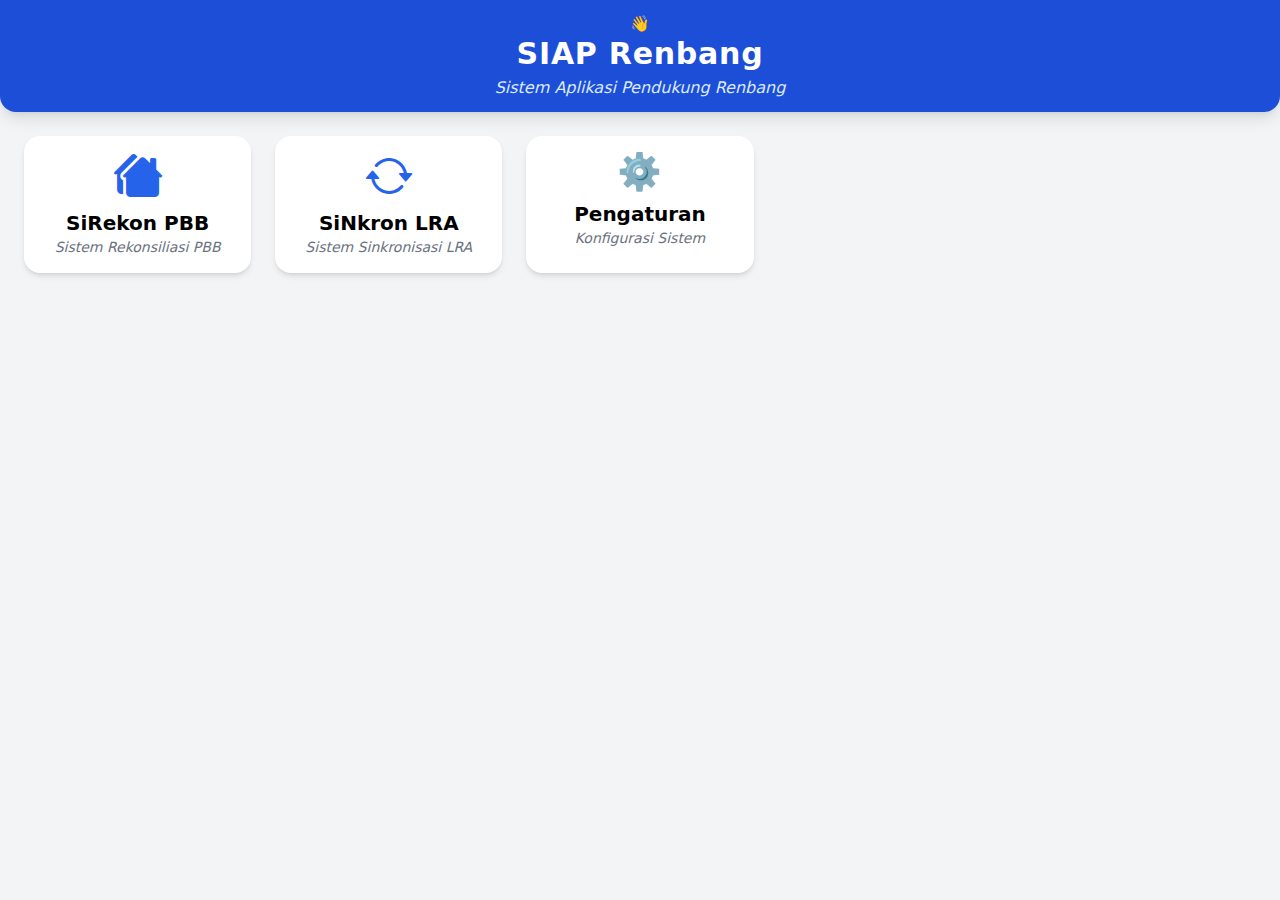
<file: index.html>
<!DOCTYPE html>
<html lang="id">

<head>
  <meta charset="UTF-8" />
  <meta name="viewport" content="width=device-width, initial-scale=1.0" />
  <title>Dashboard Program SIAP Renbang</title>
  <link rel="stylesheet" href="assets/icons/bootstrap-icons.min.css">
  <script src="assets/tailwind.js"></script>
</head>

<body class="bg-gray-100 font-sans min-h-screen">

  <!-- Header -->
  <header class="bg-blue-700 text-white py-3 px-4 rounded-b-2xl shadow-lg">
    <div class="text-center">
      👋
      <h1 class="text-2xl md:text-3xl font-bold tracking-wide">SIAP Renbang</h1>
      <p class="text-sm md:text-base text-blue-100 mt-1 italic">Sistem Aplikasi Pendukung Renbang</p>
    </div>
  </header>

  <!-- Menu Grid -->
  <main class="p-6 grid grid-cols-2 md:grid-cols-5 gap-6 items-stretch">
    <!-- Menu Item -->
    <a href="SiRekonPBB" class="group h-full">
      <div
        class="bg-white p-4 rounded-2xl shadow-md text-center h-full flex flex-col justify-between hover:shadow-xl hover:scale-105 transition duration-200">
        <div>
          <div class="text-blue-600 text-5xl mb-2">
            <i class="bi bi-houses-fill"></i>
          </div>
          <div class="text-lg md:text-xl font-semibold">SiRekon PBB</div>
          <p class="text-xs md:text-sm font-medium italic text-gray-500">Sistem Rekonsiliasi PBB</p>
        </div>
      </div>
    </a>
    <a href="SiNkronLRA" class="group h-full">
      <div
        class="bg-white p-4 rounded-2xl shadow-md text-center h-full flex flex-col justify-between hover:shadow-xl hover:scale-105 transition duration-200">
        <div>
          <div class="text-blue-600 text-5xl mb-2">
            <i class="bi bi-arrow-repeat"></i>
          </div>
          <div class="text-lg md:text-xl font-semibold">SiNkron LRA</div>
          <p class="text-xs md:text-sm font-medium italic text-gray-500">Sistem Sinkronisasi LRA</p>
        </div>
      </div>
    </a>

    <!-- Menu Pengaturan -->
    <div class="group h-full">
      <div
        class="bg-white p-4 rounded-2xl shadow-md text-center h-full flex flex-col justify-between hover:shadow-xl hover:scale-105 transition duration-200">
        <div>
          <div class="text-blue-600 text-4xl mb-2">⚙️</div>
          <div class="text-lg md:text-xl font-semibold">Pengaturan</div>
          <p class="text-xs md:text-sm font-medium italic text-gray-500">Konfigurasi Sistem</p>
        </div>
      </div>
    </div>
  </main>


</body>

</html>
</file>
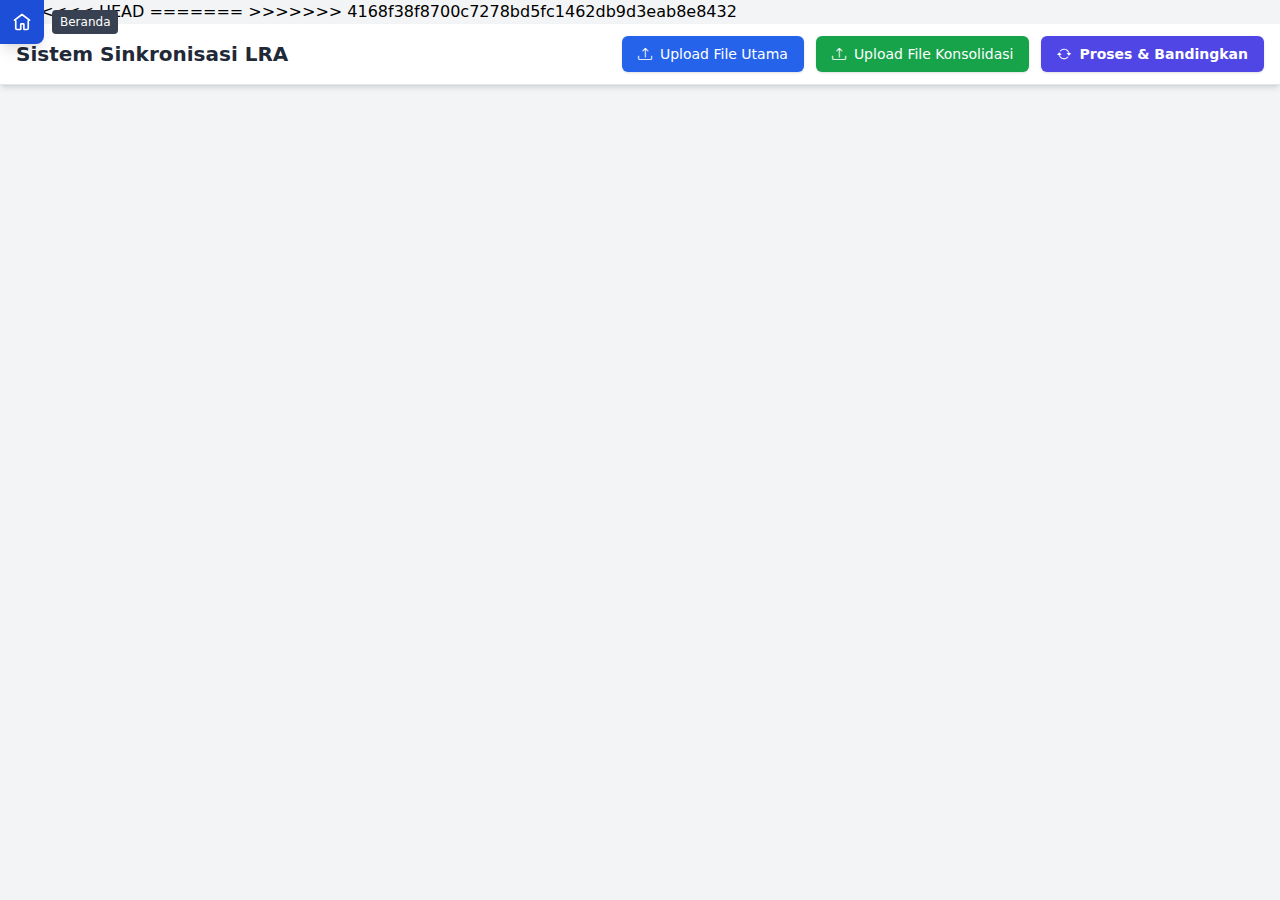
<file: SiNkronLRA/index.html>
<!DOCTYPE html>
<html lang="id">

<head>
    <meta charset="UTF-8" />
    <meta name="viewport" content="width=device-width, initial-scale=1.0" />
<<<<<<< HEAD
    <title>SiNkronLRA | Sistem Sinkronisasi LRA TRY</title>
=======
    <title>SiNkronLRA | Sistem Sinkronisasi LRA</title>
>>>>>>> 4168f38f8700c7278bd5fc1462db9d3eab8e8432
    <link rel="stylesheet" href="../assets/icons/bootstrap-icons.min.css">
    <script src="../assets/xlsx.full.min.js"></script>
    <script src="../assets/tailwind.js"></script>
</head>

<body class="bg-gray-100 min-h-screen flex flex-col">
    <!-- Header Sticky + Form Upload -->
    <div class="bg-white shadow-md sticky top-0 z-10 border-b border-gray-200">
        <div
            class="max-w-7xl mx-auto px-4 py-3 flex flex-col md:flex-row items-start md:items-center justify-between gap-4">

            <!-- Judul -->
            <h1 class="text-lg md:text-xl font-bold text-gray-800 whitespace-nowrap">Sistem Sinkronisasi LRA</h1>

            <!-- Form Upload + Tombol -->
            <div class="flex flex-col md:flex-row md:items-center gap-3 w-full md:w-auto">

                <!-- Upload File Utama -->
                <div class="relative">
                    <input type="file" id="utamaFile" accept=".xlsx, .xls" class="sr-only" />
                    <label for="utamaFile"
                        class="inline-flex items-center gap-2 cursor-pointer bg-blue-600 hover:bg-blue-700 text-white text-sm font-medium py-2 px-4 rounded-md shadow">
                        <i class="bi bi-upload"></i> Upload File Utama
                    </label>
                </div>

                <!-- Upload File Konsolidasi -->
                <div class="relative">
                    <input type="file" id="konsolidasiFile" accept=".xlsx, .xls" class="sr-only" />
                    <label for="konsolidasiFile"
                        class="inline-flex items-center gap-2 cursor-pointer bg-green-600 hover:bg-green-700 text-white text-sm font-medium py-2 px-4 rounded-md shadow">
                        <i class="bi bi-upload"></i> Upload File Konsolidasi
                    </label>
                </div>

                <!-- Tombol Proses -->
                <button onclick="processFiles()"
                    class="inline-flex items-center gap-2 bg-indigo-600 hover:bg-indigo-700 text-white font-semibold px-4 py-2 rounded-md shadow text-sm whitespace-nowrap">
                    <i class="bi bi-arrow-repeat"></i> Proses & Bandingkan
                </button>
            </div>

        </div>
    </div>

    <!-- Konten Utama -->
    <div class="flex-1 max-w-7xl mx-auto px-4 py-6 w-full">
        <div class="bg-white rounded-xl shadow overflow-hidden">
            <div class="overflow-auto max-h-[70vh]" id="result" class="text-sm"></div>
        </div>
    </div>

    <a href="../"
        class="group fixed top-0 left-0 bg-blue-600 hover:bg-blue-700 text-white p-3 rounded-br-lg shadow-lg z-50 transition duration-300 ease-in-out"
        title="Kembali ke Beranda">
        <svg xmlns="http://www.w3.org/2000/svg" class="h-5 w-5" fill="none" viewBox="0 0 24 24" stroke="currentColor"
            stroke-width="2">
            <path stroke-linecap="round" stroke-linejoin="round"
                d="M3 9.75L12 3l9 6.75M4.5 10.5v9a1.5 1.5 0 001.5 1.5h3.75a.75.75 0 00.75-.75V15a.75.75 0 01.75-.75h2.25a.75.75 0 01.75.75v5.25c0 .414.336.75.75.75H18a1.5 1.5 0 001.5-1.5v-9" />
        </svg>
        <div
            class="absolute top-1/2 left-full ml-2 -translate-y-1/2 opacity-0 pointer-events-none group-hover:opacity-100 group-hover:pointer-events-auto bg-gray-700 text-white text-xs px-2 py-1 rounded transition-opacity duration-300 whitespace-nowrap">
            Beranda
        </div>
    </a>

    <script>
        let utamaData = [];
        let konsolidasiDataMap = {};
        let jumlahPendapatanTransferKons = 0; // NILAI TOTAL dari file konsolidasi
        let jumlahPendapatanAsliDaerahKons = 0;
        let jumlahPendapatanTppKons = 0;

        function readExcel(file, startRow, callback) {
            const reader = new FileReader();
            reader.onload = (e) => {
                const data = new Uint8Array(e.target.result);
                const workbook = XLSX.read(data, { type: "array" });
                const sheet = workbook.Sheets[workbook.SheetNames[0]];
                const json = XLSX.utils.sheet_to_json(sheet, { header: 1, raw: false });
                const sliced = json.slice(startRow);
                callback(sliced);
            };
            reader.readAsArrayBuffer(file);
        }

        function processFiles() {
            const fileUtama = document.getElementById("utamaFile").files[0];
            const fileKonsolidasi = document.getElementById("konsolidasiFile").files[0];

            if (!fileUtama || !fileKonsolidasi) {
                alert("Silakan upload kedua file Excel.");
                return;
            }

            readExcel(fileKonsolidasi, 8, (dataKonsolidasi) => {
                konsolidasiDataMap = {};
                jumlahPendapatanTransferKons = 0;
                jumlahPendapatanAsliDaerahKons = 0;
                jumlahPendapatanTppKons = 0;

                for (let row of dataKonsolidasi) {
                    const kode = row[0];
                    const uraian = (row[1] || "").toString().trim().toLowerCase();
                    const nilaiAsli = row[3] || "";

                    if (kode) konsolidasiDataMap[kode] = nilaiAsli;

                    // Ambil nilai JUMLAH PENDAPATAN TRANSFER
                    if (uraian === "jumlah pendapatan transfer") {
                        let nilaiStr = nilaiAsli.toString();
                        nilaiStr = nilaiStr.replace(/\.00$/, "");
                        nilaiStr = nilaiStr.replace(/,/g, ".");
                        jumlahPendapatanTransferKons = parseInt(nilaiStr.replace(/\./g, "")) || 0;
                    }

                    // Ambil nilai JUMLAH PENDAPATAN ASLI DAERAH
                    if (uraian === "jumlah pendapatan asli daerah") {
                        let nilaiPad = nilaiAsli.toString();
                        nilaiPad = nilaiPad.replace(/\.00$/, "");
                        nilaiPad = nilaiPad.replace(/,/g, ".");
                        jumlahPendapatanAsliDaerahKons = parseInt(nilaiPad.replace(/\./g, "")) || 0;
                    }

                    if (uraian === "jumlah pendapatan transfer pemerintah pusat - lainnya") {
                        let nilaiTpp = nilaiAsli.toString();
                        nilaiTpp = nilaiTpp.replace(/\.00$/, "");
                        nilaiTpp = nilaiTpp.replace(/,/g, ".");
                        jumlahPendapatanTppKons = parseInt(nilaiTpp.replace(/\./g, "")) || 0;
                    }
                }

                readExcel(fileUtama, 1, (dataUtama) => {
                    utamaData = dataUtama;
                    tampilkanPerbandingan();
                });
            });
        }

        function tampilkanPerbandingan() {
            const container = document.getElementById("result");

            // Ambil nilai "Total Pendapatan Transfer" dari file utama
            let totalPendapatanTransferUtama = 0;
            for (let row of utamaData) {
                if ((row[1] || "").toString().trim().toLowerCase() === "total pendapatan transfer") {
                    const raw = (row[2] || "").toString().replace(/\./g, "").replace(/,/g, "");
                    totalPendapatanTransferUtama = parseInt(raw) || 0;
                    break;
                }
            }

            let html = `
<table class="min-w-full bg-white border border-gray-300 rounded overflow-hidden">
    <thead class="bg-gray-200 text-gray-800 text-sm font-semibold">
        <tr>
            <th class="border px-4 py-2 text-left">No</th>
            <th class="border px-4 py-2 text-left">Kode Rekening</th>
            <th class="border px-4 py-2 text-left">Uraian</th>
            <th class="border px-4 py-2 text-right">Realisasi Utama</th>
            <th class="border px-4 py-2 text-right">Realisasi Konsolidasi</th>
            <th class="border px-4 py-2 text-right">Selisih (KONS - UTAMA)</th>
        </tr>
    </thead>
    <tbody class="text-sm text-gray-700">`;

            for (let i = 0; i < utamaData.length && i < 231; i++) {
                const row = utamaData[i];
                const kode = row[0];
                const uraian = row[1];

                let rawUtama = (row[2] || "").toString().replace(/\./g, "").replace(/,/g, "");
                let nilaiUtamaNum = parseInt(rawUtama) || 0;

                let nilaiKonsStr = "";
                const uraianLower = (uraian || "").toString().trim().toLowerCase();

                if (uraianLower === "total pendapatan transfer") {
                    nilaiKonsStr = jumlahPendapatanTransferKons.toString();
                } else if (uraianLower === "jumlah pendapatan asli daerah") {
                    nilaiKonsStr = jumlahPendapatanAsliDaerahKons.toString();
                } else if (uraianLower === "jumlah pendapatan transfer pemerintah pusat - lainnya") {
                    nilaiKonsStr = jumlahPendapatanTppKons.toString();
                } else {
                    nilaiKonsStr = konsolidasiDataMap[kode] || "";
                }

                nilaiKonsStr = nilaiKonsStr.toString().replace(/([,.])00$/, "").replace(/,/g, ".");
                let nilaiKonsNum = parseInt(nilaiKonsStr.replace(/\./g, "")) || 0;

                let selisih = nilaiKonsNum - nilaiUtamaNum;
                const mismatch = Math.abs(selisih) > 0;

                // Baris dengan background abu-abu (prioritas utama)
                const isGrayRow = (i >= 48 && i <= 53) || (i >= 57 && i <= 58);

                // Cek baris khusus untuk background kuning jika mismatch
                const isSpecialUraian = uraianLower === "jumlah pendapatan transfer antar daerah" || uraianLower === "total pendapatan daerah";

                // Logika warna baris
                let rowClass = "";
                if (isGrayRow) {
                    rowClass = "bg-gray-200";
                } else if (mismatch && (isSpecialUraian || true)) {
                    // 'true' supaya semua mismatch juga kuning, kalau mau hanya khusus bisa hapus true
                    rowClass = "bg-yellow-100 font-semibold";
                }

                const formatRupiah = (val) => val.toLocaleString("id-ID");

                html += `
        <tr class="${rowClass}">
            <td class="border px-4 py-2">${i + 1}</td>
            <td class="border px-4 py-2">${kode || ""}</td>
            <td class="border px-4 py-2">${uraian || ""}</td>
            <td class="border px-4 py-2 text-right">${formatRupiah(nilaiUtamaNum)}</td>
            <td class="border px-4 py-2 text-right">${formatRupiah(nilaiKonsNum)}</td>
            <td class="border px-4 py-2 text-right">${formatRupiah(selisih)}</td>
        </tr>`;
            }

            html += "</tbody></table>";
            container.innerHTML = html;
        }
    </script>

</body>

</html>
</file>
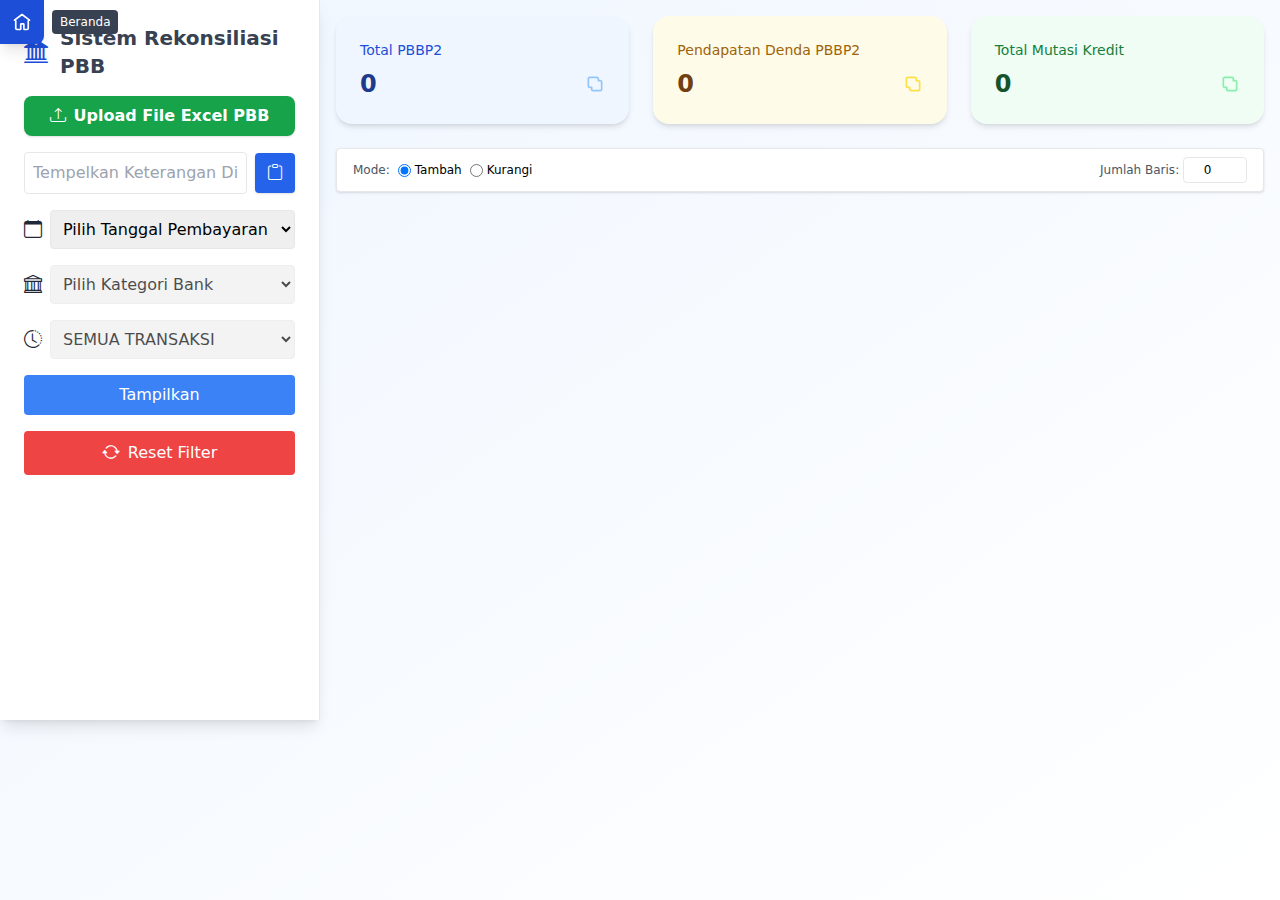
<file: SiRekonPBB/index.html>
<!DOCTYPE html>
<html lang="id">

<head>
  <meta charset="UTF-8" />
  <meta name="viewport" content="width=device-width, initial-scale=1.0" />
  <title>SiRekon PBB | Sistem Rekonsiliasi PBB</title>
  <link rel="stylesheet" href="../assets/icons/bootstrap-icons.min.css">
  <script src="../assets/tailwind.js"></script>
  <script src="../assets/xlsx.full.min.js"></script>
  <script>
    function extractInfo() {
      let text = document.getElementById("inputTeks").value.trim();

      // Jika teks berakhir dengan '-', hapus '-' dan trim spasi
      if (text.endsWith("-")) {
        text = text.slice(0, -1).trim();
      }
      // Jika tidak berakhir '-', lanjut langsung proses

      const tglSelect = document.getElementById("tglSelect");
      const bankSelect = document.getElementById("bankSelect");
      const waktuSelect = document.getElementById("waktuSelect");
      const fiturSelect = document.getElementById("fiturSelect");
      const tambahanCount = document.getElementById("tambahanCount");

      if (!text) {
        document.querySelectorAll('input[name="fitur"]').forEach(r => r.disabled = true);
        tglSelect.value = "";
        bankSelect.value = "";
        bankSelect.disabled = true;
        waktuSelect.value = "semua";
        waktuSelect.disabled = true;
        tambahanCount.disabled = true;
        tambahanCount.value = 0;
        return;
      }

      let metode = "";
      let tgl = "";

      if (text.includes("E-PBB")) {
        metode = "Bank Mandiri"; // tidak tersedia di select

        const posTGL = text.indexOf("TGL");
        if (posTGL !== -1) {
          const start = posTGL + 4;
          const end = text.length - 18;
          if (end > start) {
            tgl = text.substring(start, end).trim();
          }
        }
      } else {
        const metodeMatch = text.match(/PBB(?:U|QRIS|VA|KOLEKTIF)/);
        metode = metodeMatch ? metodeMatch[0] : "";

        if (metode === "PBBKOLEKTIF") {
          const tglMatch = text.match(/TGL\s*(\d{8})/);
          tgl = tglMatch ? tglMatch[1] : "";
        } else if (["PBBU", "PBBQRIS", "PBBVA"].includes(metode)) {
          const tglMatch = text.match(/TGL\s*(\d{8})/);
          tgl = tglMatch ? tglMatch[1] : "";
        }
      }

      // Format tgl kalau 8 digit (ddmmyyyy) jadi yyyy-mm-dd
      if (/^\d{8}$/.test(tgl)) {
        tgl = formatTgl(tgl);
      }

      // Cek apakah tanggal ada di opsi select
      const ada = Array.from(tglSelect.options).some(opt => opt.value === tgl);
      if (ada) {
        tglSelect.value = tgl;
      } else {
        // Jika tidak ada, tidak diubah
        console.warn(`Tanggal ${tgl} tidak ditemukan di daftar opsi.`);
      }

      // Update bank dan fitur
      if (["PBBU", "PBBQRIS", "PBBVA", "PBBKOLEKTIF"].includes(metode)) {
        bankSelect.disabled = false;
        bankSelect.value = metode;
        waktuSelect.disabled = (text === "");
        fiturSelect.value = "versi2";
        document.querySelectorAll('input[name="fitur"]').forEach(r => r.disabled = false);
        tambahanCount.disabled = false;
      } else {
        bankSelect.disabled = true;
        bankSelect.value = "";
        document.querySelectorAll('input[name="fitur"]').forEach(r => r.disabled = true);
      }
    }

    function formatTgl(tglStr) {
      const day = tglStr.substring(0, 2);
      const month = tglStr.substring(2, 4);
      const year = tglStr.substring(4, 8);
      return `${year}-${month}-${day}`;
    }

    window.addEventListener("DOMContentLoaded", () => {
      document.getElementById("inputTeks").addEventListener("input", extractInfo);

      // Tampilkan tabel hanya saat tombol ditekan
      document.getElementById("btnTambah").addEventListener("click", () => {
        const tambahanInput = document.getElementById("tambahanCount");
        const tambahan = parseInt(tambahanInput.value) || 0;
        tambahanCount = tambahan;
        tampilkanTabel();
      });
    });
  </script>
  <script>
    async function pasteFromClipboard() {
      try {
        const text = await navigator.clipboard.readText();
        const input = document.getElementById("inputTeks");
        input.value = text;
        input.dispatchEvent(new Event('input')); // Trigger input event jika ada logic terhubung
        waktuSelect.value = "kurang";

        tambahanCount = 0;
      } catch (err) {
        alert("Gagal menempel dari clipboard: " + err);
      }
    }
  </script>

</head>

<body class="bg-gradient-to-br from-blue-50 to-white min-h-screen">

  <div id="toast"
    class="fixed bottom-5 right-5 bg-green-500 text-white px-4 py-2 rounded shadow-lg opacity-0 transition-opacity duration-300 z-50">
  </div>

  <div class="flex flex-col md:flex-row max-w-7xl w-full mx-auto min-h-[80vh]">
    <!-- Sidebar -->
    <aside
      class="w-full md:w-1/4 max-w-full md:max-w-xs bg-white shadow-lg p-6 flex flex-col gap-2 border-b md:border-b-0 md:border-r border-gray-200 mx-auto md:mx-0">
      <div class="flex items-center gap-3 mb-2 justify-center">
        <i class="bi bi-bank2 text-blue-700 text-2xl"></i>
        <h2 class="text-xl font-bold text-gray-700">Sistem Rekonsiliasi PBB</h2>
      </div>

      <!-- Upload Excel -->
      <div class="mb-2">
        <label for="fileExcel" class="block w-full cursor-pointer">
          <span id="uploadLabel"
            class="w-full flex justify-center items-center gap-2 bg-green-600 hover:bg-green-700 text-white font-semibold px-4 py-2 rounded-lg shadow focus:outline-none focus:ring-2 focus:ring-blue-400 transition overflow-hidden whitespace-nowrap"
            style="text-align:center;">
            <i class="bi bi-upload"></i>
            <span class="truncate max-w-full" style="max-width: calc(100% - 24px);">
              Upload File Excel PBB
            </span>
          </span>
        </label>
        <input type="file" id="fileExcel" accept=".xlsx, .xls" class="hidden" />
      </div>
      <!-- Dropdown Filters -->

      <div class="flex flex-col gap-4">
        <div class="flex space-x-2 items-center">
          <input id="inputTeks" type="text" placeholder="Tempelkan Keterangan Disini" class="p-2 rounded border w-full"
            spellcheck="false" />
          <button type="button" onclick="pasteFromClipboard()"
            class="flex items-center gap-1 bg-blue-600 hover:bg-blue-700 text-white px-3 py-2 rounded shadow transition" title="Paste"><i class="bi bi-clipboard"></i></button>
        </div>
        <div class="flex items-center gap-2">
          <i class="bi bi-calendar text-lg text-gray-800"></i>
          <select id="tglSelect" class="p-2 rounded border w-full">
            <option value="">Pilih Tanggal Pembayaran</option>
          </select>
        </div>
        <div class="flex items-center gap-2">
          <i class="bi bi-bank text-lg text-gray-800"></i>
          <select id="bankSelect" class="p-2 rounded border w-full" disabled>
            <option value="">Pilih Kategori Bank</option>
            <option value="PBBU">PBBU</option>
            <option value="PBBQRIS">PBBQRIS</option>
            <option value="PBBVA">PBBVA</option>
            <option value="PBBKOLEKTIF">PBBKOLEKTIF</option>
          </select>
        </div>
        <div class="flex items-center gap-2">
          <i class="bi bi-clock-history text-lg text-gray-800"></i>
          <select id="waktuSelect" class="p-2 rounded border w-full" disabled>
            <option value="semua">SEMUA TRANSAKSI</option>
            <option value="kurang">AKHIR PEMBAYARAN</option>
            <option value="lebih">TGL PELIMPAHAN</option>
          </select>
        </div>

        <div class="flex gap-2 w-full">
          <button id="btnTambah" class="bg-blue-500 text-white px-4 py-2 rounded hover:bg-blue-600 flex-1">
            Tampilkan
          </button>
        </div>
        <button id="btnReset"
          class="bg-red-500 text-white px-4 py-2 rounded hover:bg-red-600 w-full flex items-center justify-center gap-2">
          <i class="bi bi-arrow-repeat text-lg"></i>
          Reset Filter
        </button>
      </div>
    </aside>

    <!-- Main Content -->
    <main class="w-full md:w-3/4 px-0 md:px-4 mt-4 md:mt-0">
      <div id="summaryCards" class="mb-6 mt-4 grid grid-cols-1 md:grid-cols-3 gap-6">
        <div class="bg-blue-50 p-6 rounded-2xl shadow-md flex flex-col justify-between">
          <p class="text-sm font-medium text-blue-700 mb-2">Total PBBP2</p>
          <div class="flex items-center justify-between">
            <p class="text-2xl font-bold text-blue-900">0</p>
            <button disabled class="ml-3 text-blue-300">
              <svg xmlns="http://www.w3.org/2000/svg" class="h-5 w-5" fill="none" viewBox="0 0 24 24"
                stroke="currentColor">
                <path stroke-linecap="round" stroke-linejoin="round" stroke-width="2"
                  d="M8 16H6a2 2 0 01-2-2V6a2 2 0 012-2h8a2 2 0 012 2v2M8 16v2a2 2 0 002 2h8a2 2 0 002-2v-8a2 2 0 00-2-2h-2" />
              </svg>
            </button>
          </div>
        </div>
        <div class="bg-yellow-50 p-6 rounded-2xl shadow-md flex flex-col justify-between">
          <p class="text-sm font-medium text-yellow-700 mb-2">Pendapatan Denda PBBP2</p>
          <div class="flex items-center justify-between">
            <p class="text-2xl font-bold text-yellow-900">0</p>
            <button disabled class="ml-3 text-yellow-300">
              <svg xmlns="http://www.w3.org/2000/svg" class="h-5 w-5" fill="none" viewBox="0 0 24 24"
                stroke="currentColor">
                <path stroke-linecap="round" stroke-linejoin="round" stroke-width="2"
                  d="M8 16H6a2 2 0 01-2-2V6a2 2 0 012-2h8a2 2 0 012 2v2M8 16v2a2 2 0 002 2h8a2 2 0 002-2v-8a2 2 0 00-2-2h-2" />
              </svg>
            </button>
          </div>
        </div>
        <div class="bg-green-50 p-6 rounded-2xl shadow-md flex flex-col justify-between">
          <p class="text-sm font-medium text-green-700 mb-2">Total Mutasi Kredit</p>
          <div class="flex items-center justify-between">
            <p class="text-2xl font-bold text-green-900">0</p>
            <button disabled class="ml-3 text-green-300">
              <svg xmlns="http://www.w3.org/2000/svg" class="h-5 w-5" fill="none" viewBox="0 0 24 24"
                stroke="currentColor">
                <path stroke-linecap="round" stroke-linejoin="round" stroke-width="2"
                  d="M8 16H6a2 2 0 01-2-2V6a2 2 0 012-2h8a2 2 0 012 2v2M8 16v2a2 2 0 002 2h8a2 2 0 002-2v-8a2 2 0 00-2-2h-2" />
              </svg>
            </button>
          </div>
        </div>
      </div>
      <div class="border rounded px-4 py-2 bg-white shadow">          
        <div id="fiturGroup" class="flex flex-col gap-1 text-xs">
          <div class="flex items-center gap-2">
            <span class="text-gray-600">Mode:</span>
            <div class="flex-1 min-w-0">
              <div class="flex flex-row gap-2" id="fiturRadioGroup">
                <label class="flex items-center gap-1">
                  <input type="radio" name="fitur" value="versi2" checked />
                  Tambah
                </label>
                <label class="flex items-center gap-1">
                  <input type="radio" name="fitur" value="versi1" />
                  Kurangi
                </label>
              </div>
            </div>
            <div>
              <label for="input-extra-rows" class="text-xs text-gray-600 ml-2">Jumlah Baris:</label>
              <input type="number" id="tambahanCount" value="0" min="0"
                class="w-16 px-2 py-1 border rounded text-xs text-center" />
            </div>
          </div>
        </div>
        <div id="tabelData" class="overflow-x-auto"></div>
      </div>
    </main>
  </div>

  <!-- Tombol Melayang - Pojok Kiri Atas -->
  <a href="../"
    class="group fixed top-0 left-0 bg-blue-600 hover:bg-blue-700 text-white p-3 rounded-br-lg shadow-lg z-50 transition duration-300 ease-in-out"
    title="Kembali ke Beranda">
    <svg xmlns="http://www.w3.org/2000/svg" class="h-5 w-5" fill="none" viewBox="0 0 24 24" stroke="currentColor"
      stroke-width="2">
      <path stroke-linecap="round" stroke-linejoin="round"
        d="M3 9.75L12 3l9 6.75M4.5 10.5v9a1.5 1.5 0 001.5 1.5h3.75a.75.75 0 00.75-.75V15a.75.75 0 01.75-.75h2.25a.75.75 0 01.75.75v5.25c0 .414.336.75.75.75H18a1.5 1.5 0 001.5-1.5v-9" />
    </svg>
    <div
      class="absolute top-1/2 left-full ml-2 -translate-y-1/2 opacity-0 pointer-events-none group-hover:opacity-100 group-hover:pointer-events-auto bg-gray-700 text-white text-xs px-2 py-1 rounded transition-opacity duration-300 whitespace-nowrap">
      Beranda
    </div>
  </a>

  <script>
    let allData = [];
    let tambahanCount = 0;
    let lastState = null; // Untuk tombol Mundur

    const kategoriBankMap = {
      PBBU: [
        "Bank BJB - Lainnya",
        "Bank BJB - Mobile Banking",
        "Bank BJB - POS",
        "Bank BJB - Teller",
        "Bank BJB - Internet Banking"
      ],
      PBBQRIS: ["Bank BJB - QRIS"],
      PBBVA: ["Bank BJB - Virtual Account"],
      PBBKOLEKTIF: ["Loket Bank BJB - Kolektif"]
    };

    document.getElementById("fileExcel").addEventListener("change", function (e) {
      const file = e.target.files[0];
      const label = document.getElementById("uploadLabel");
      if (file) {
        label.innerHTML = `
      <i class="bi bi-file-earmark-excel"></i>
      <span class="truncate max-w-full" style="max-width: calc(100% - 24px);">
        ${file.name}
      </span>
    `;
      } else {
        label.innerHTML = `
      <i class="bi bi-upload"></i>
      <span class="truncate max-w-full" style="max-width: calc(100% - 24px);">
        Upload File Excel PBB
      </span>
    `;
      }
    });

    document.getElementById("fileExcel").addEventListener("change", function (e) {
      const file = e.target.files[0];
      const reader = new FileReader();
      reader.onload = function (event) {
        const data = new Uint8Array(event.target.result);
        const workbook = XLSX.read(data, { type: "array" });
        const worksheet = workbook.Sheets[workbook.SheetNames[0]];
        const jsonData = XLSX.utils.sheet_to_json(worksheet, { defval: "" });

        allData = jsonData.map(item => ({
          pokok: parseFloat(item["POKOK PEMBAYARAN"]) || 0,
          denda: parseFloat(item["DENDA"]) || 0,
          total: parseFloat(item["TOTAL"]) || 0,
          pembayaran: item["BANK"] || "",
          tglpembayaran: item["TANGGAL PEMBAYARAN"] || ""
        }));

        const tanggalMap = {};
        allData.forEach(item => {
          const tgl = item.tglpembayaran?.substring(0, 10);
          if (tgl && /^\d{4}-\d{2}-\d{2}$/.test(tgl)) {
            if (!tanggalMap[tgl]) tanggalMap[tgl] = 0;
            tanggalMap[tgl]++;
          }
        });

        const select = document.getElementById("tglSelect");
        select.innerHTML = `<option value="">Pilih Tanggal Pembayaran</option>`;
        Object.keys(tanggalMap).sort().forEach(tgl => {
          const option = document.createElement("option");
          option.value = tgl;
          option.textContent = `${tgl} (${tanggalMap[tgl]} data)`;
          select.appendChild(option);
        });
      };
      reader.readAsArrayBuffer(file);
    });

    document.getElementById("tglSelect").addEventListener("change", () => {
      document.getElementById("bankSelect").disabled = false;
      document.getElementById("waktuSelect").disabled = true;
      document.getElementById("bankSelect").value = "";
      document.getElementById("waktuSelect").value = "semua";
      document.getElementById("tabelData").innerHTML = "";
      document.getElementById("jumlahData").textContent = "Jumlah Data : 0";
      document.getElementById("fiturSelect").disabled = false;
      document.getElementById("tambahanCount").disabled = false;
    });

    document.getElementById("bankSelect").addEventListener("change", () => {
      document.getElementById("waktuSelect").disabled = false;
      document.getElementById("waktuSelect").value = "semua";
      tampilkanTabel();
    });

    document.getElementById("waktuSelect").addEventListener("change", tampilkanTabel);
    document.querySelectorAll('input[name="fitur"]').forEach(radio => {
      radio.addEventListener("change", () => {
        document.getElementById("tambahanCount").value = 0;
        tambahanCount = 0;
        const value = document.querySelector('input[name="fitur"]:checked')?.value;
        document.getElementById("labelTambahanCount").textContent =
          value === "versi1" ? "dihapus" : "ditambah";
        tampilkanTabel();
      });
    });

    document.getElementById("tambahanCount").addEventListener("input", () => {
      tambahanCount = parseInt(document.getElementById("tambahanCount").value) || 0;
      tampilkanTabel();
    });

    // Fitur 1: Potong data utama sesuai tambahanCount
    function tampilkanTabelVersi1(selectedDate, selectedKategori, waktuFilter) {
      const selectedBankList = kategoriBankMap[selectedKategori] || [];

      // Ambil input jumlah baris yang akan dihapus
      const tambahanCount = parseInt(document.getElementById("tambahanCount").value) || 0;

      // Filter data utama
      let filtered = allData.filter(item =>
        item.tglpembayaran &&
        item.tglpembayaran.startsWith(selectedDate) &&
        selectedBankList.includes(item.pembayaran)
      );

      if (waktuFilter !== "semua") {
        filtered = filtered.filter(item => {
          const timeStr = item.tglpembayaran.split(" ")[1];
          if (!timeStr) return false;

          const [jam, menit, detik] = timeStr.split(":").map(Number);
          const waktuDalamDetik = jam * 3600 + menit * 60 + detik;
          const batasDetik = 17 * 3600;

          return waktuFilter === "kurang"
            ? waktuDalamDetik < batasDetik
            : waktuDalamDetik >= batasDetik;
        });
      }

      // Urutkan ascending berdasarkan tanggal + waktu
      filtered.sort((a, b) => new Date(a.tglpembayaran) - new Date(b.tglpembayaran));

      // Tentukan finalData berdasarkan waktuSelect
      let finalData;
      if (waktuSelect.value === "lebih") {
        // Hapus dari atas
        finalData = filtered.slice(Math.min(tambahanCount, filtered.length));
      } else {
        // Hapus dari bawah
        finalData = filtered.slice(0, Math.max(filtered.length - tambahanCount, 0));
      }

      renderTabel(finalData);
    }

    // Fitur 2: Data utama + tambahan data dari waktu lawan (mirip kode awal)
    function tampilkanTabelVersi2(selectedDate, selectedKategori, waktuFilter) {
      const selectedBankList = kategoriBankMap[selectedKategori] || [];

      // Filter data utama sesuai tanggal, kategori, waktu filter
      let filtered = allData.filter(item =>
        item.tglpembayaran &&
        item.tglpembayaran.startsWith(selectedDate) &&
        selectedBankList.includes(item.pembayaran)
      );

      if (waktuFilter !== "semua") {
        filtered = filtered.filter(item => {
          const timeStr = item.tglpembayaran.split(" ")[1];
          if (!timeStr) return false;

          const [jam, menit, detik] = timeStr.split(":").map(Number);
          const waktuDalamDetik = jam * 3600 + menit * 60 + detik;
          const batasDetik = 17 * 3600;

          return waktuFilter === "kurang"
            ? waktuDalamDetik < batasDetik
            : waktuDalamDetik >= batasDetik;
        });
      }

      // Ambil data tambahan (waktu lawan)
      let tambahanData = [];

      if (waktuFilter === "kurang") {
        tambahanData = allData.filter(item =>
          item.tglpembayaran?.startsWith(selectedDate) &&
          selectedBankList.includes(item.pembayaran)
        ).filter(item => {
          const timeStr = item.tglpembayaran.split(" ")[1];
          if (!timeStr) return false;
          const [jam, menit, detik] = timeStr.split(":").map(Number);
          const waktuDalamDetik = jam * 3600 + menit * 60 + detik;
          return waktuDalamDetik >= 17 * 3600;
        }).sort((a, b) => new Date(a.tglpembayaran) - new Date(b.tglpembayaran)); // ASCENDING
      } else if (waktuFilter === "lebih") {
        tambahanData = allData.filter(item =>
          item.tglpembayaran?.startsWith(selectedDate) &&
          selectedBankList.includes(item.pembayaran)
        ).filter(item => {
          const timeStr = item.tglpembayaran.split(" ")[1];
          if (!timeStr) return false;
          const [jam, menit, detik] = timeStr.split(":").map(Number);
          const waktuDalamDetik = jam * 3600 + menit * 60 + detik;
          return waktuDalamDetik < 17 * 3600;
        }).sort((a, b) => new Date(b.tglpembayaran) - new Date(a.tglpembayaran)); // DESCENDING
      }

      const tambahanYangDitampilkan = tambahanData.slice(0, tambahanCount);
      // Gabungkan data utama + tambahan
      const finalData = [...filtered, ...tambahanYangDitampilkan];

      renderTabel(finalData);
    }

    function renderTabel(finalData) {
      // Sort berdasarkan tanggal & waktu ascending
      finalData.sort((a, b) => {
        const tglA = new Date(a.tglpembayaran);
        const tglB = new Date(b.tglpembayaran);
        return tglA - tglB;
      });

      if (finalData.length > 0) {
        let totalPokok = 0, totalDenda = 0, totalTagihan = 0;
        finalData.forEach(item => {
          totalPokok += parseFloat(item.pokok) || 0;
          totalDenda += parseFloat(item.denda) || 0;
          totalTagihan += parseFloat(item.total) || 0;
        });

        // Tampilkan ringkasan di luar tabel
        document.getElementById("summaryCards").innerHTML = `
          <div class="bg-blue-50 p-6 rounded-2xl shadow-md flex flex-col justify-between">
            <p class="text-sm font-medium text-blue-700 mb-2">Total PBBP2</p>
            <div class="flex items-center justify-between">
              <p class="text-2xl font-bold text-blue-900">${totalPokok.toLocaleString()}</p>
              <button onclick="copyToClipboard('${totalPokok}')" class="ml-3 text-blue-500 hover:text-blue-700">
                <svg xmlns="http://www.w3.org/2000/svg" class="h-5 w-5" fill="none" viewBox="0 0 24 24" stroke="currentColor">
                  <path stroke-linecap="round" stroke-linejoin="round" stroke-width="2"
                    d="M8 16H6a2 2 0 01-2-2V6a2 2 0 012-2h8a2 2 0 012 2v2M8 16v2a2 2 0 002 2h8a2 2 0 002-2v-8a2 2 0 00-2-2h-2" />
                </svg>
              </button>
            </div>
          </div>
          <div class="bg-yellow-50 p-6 rounded-2xl shadow-md flex flex-col justify-between">
            <p class="text-sm font-medium text-yellow-700 mb-2">Pendapatan Denda PBBP2</p>
            <div class="flex items-center justify-between">
              <p class="text-2xl font-bold text-yellow-900">${totalDenda.toLocaleString()}</p>
              <button onclick="copyToClipboard('${totalDenda}')" class="ml-3 text-yellow-500 hover:text-yellow-700">
                <svg xmlns="http://www.w3.org/2000/svg" class="h-5 w-5" fill="none" viewBox="0 0 24 24" stroke="currentColor">
                  <path stroke-linecap="round" stroke-linejoin="round" stroke-width="2"
                    d="M8 16H6a2 2 0 01-2-2V6a2 2 0 012-2h8a2 2 0 012 2v2M8 16v2a2 2 0 002 2h8a2 2 0 002-2v-8a2 2 0 00-2-2h-2" />
                </svg>
              </button>
            </div>
          </div>
          <div class="bg-green-50 p-6 rounded-2xl shadow-md flex flex-col justify-between">
            <p class="text-sm font-medium text-green-700 mb-2">Total Mutasi Kredit</p>
            <div class="flex items-center justify-between">
              <p class="text-2xl font-bold text-green-900">${totalTagihan.toLocaleString()}</p>
              <button onclick="copyToClipboard('${totalTagihan}')" class="ml-3 text-green-500 hover:text-green-700">
                <svg xmlns="http://www.w3.org/2000/svg" class="h-5 w-5" fill="none" viewBox="0 0 24 24" stroke="currentColor">
                  <path stroke-linecap="round" stroke-linejoin="round" stroke-width="2"
                    d="M8 16H6a2 2 0 01-2-2V6a2 2 0 012-2h8a2 2 0 012 2v2M8 16v2a2 2 0 002 2h8a2 2 0 002-2v-8a2 2 0 00-2-2h-2" />
                </svg>
              </button>
            </div>
          </div>
        `;

        let tableHTML = `
        <div id="scrollContainer" class="overflow-auto max-h-[60vh] border border-gray-300 rounded-lg shadow-sm">
          <table id="tableData" class="table-auto w-full border-collapse text-sm">
            <thead class="bg-gray-100 sticky top-0 shadow-md z-10">
              <tr>
                <th class="border-b border-gray-300 p-3 text-right">Pokok</th>
                <th class="border-b border-gray-300 p-3 text-right">Denda</th>
                <th class="border-b border-gray-300 p-3 text-right">Total</th>
                <th class="border-b border-gray-300 p-3 text-left">Bank</th>
                <th class="border-b border-gray-300 p-3 text-left">Tanggal Pembayaran</th>
              </tr>
            </thead>
            <tbody>
      `;

        finalData.forEach((item, index) => {
          const rowBg = index % 2 === 0 ? 'bg-white' : 'bg-gray-50';
          tableHTML += `
          <tr class="${rowBg} hover:bg-green-50 transition-colors cursor-default">
            <td class="border-b border-gray-200 p-3 text-right">${item.pokok.toLocaleString()}</td>
            <td class="border-b border-gray-200 p-3 text-right">${item.denda.toLocaleString()}</td>
            <td class="border-b border-gray-200 p-3 text-right">${item.total.toLocaleString()}</td>
            <td class="border-b border-gray-200 p-3 text-left">${item.pembayaran}</td>
            <td class="border-b border-gray-200 p-3 text-left">${item.tglpembayaran}</td>
          </tr>
        `;
        });

        tableHTML += `
          </tbody>
        </table>
      </div>
    `;

        document.getElementById("tabelData").innerHTML = tableHTML;
        document.getElementById("jumlahData").textContent = `Jumlah Data : ${finalData.length}`;
      } else {
        document.getElementById("tabelData").innerHTML = `<p class="text-center text-gray-500 mt-4">Data tidak tersedia untuk filter tersebut.</p>`;
        document.getElementById("jumlahData").textContent = "Jumlah Data : 0";
      }
    }

    document.getElementById("btnTambah").addEventListener("click", () => {
      tampilkanTabel();
    });

    document.getElementById("btnReset").addEventListener("click", () => {
      document.getElementById("tglSelect").value = "";
      document.getElementById("bankSelect").value = "";
      document.getElementById("waktuSelect").value = "semua";
      document.querySelector('input[name="fitur"][value="versi2"]').checked = true;
      document.getElementById("tambahanCount").value = 0;
      document.getElementById("tabelData").innerHTML = "";
      document.getElementById("jumlahData").textContent = "Jumlah Data : 0";
      document.getElementById("summaryCards").innerHTML = `
    <div class="bg-blue-50 p-6 rounded-2xl shadow-md flex flex-col justify-between">
      <p class="text-sm font-medium text-blue-700 mb-2">Total PBBP2</p>
      <div class="flex items-center justify-between">
        <p class="text-2xl font-bold text-blue-900">0</p>
        <button disabled class="ml-3 text-blue-300">
          <svg xmlns="http://www.w3.org/2000/svg" class="h-5 w-5" fill="none" viewBox="0 0 24 24" stroke="currentColor">
            <path stroke-linecap="round" stroke-linejoin="round" stroke-width="2"
              d="M8 16H6a2 2 0 01-2-2V6a2 2 0 012-2h8a2 2 0 012 2v2M8 16v2a2 2 0 002 2h8a2 2 0 002-2v-8a2 2 0 00-2-2h-2" />
          </svg>
        </button>
      </div>
    </div>
    <div class="bg-yellow-50 p-6 rounded-2xl shadow-md flex flex-col justify-between">
      <p class="text-sm font-medium text-yellow-700 mb-2">Pendapatan Denda PBBP2</p>
      <div class="flex items-center justify-between">
        <p class="text-2xl font-bold text-yellow-900">0</p>
        <button disabled class="ml-3 text-yellow-300">
          <svg xmlns="http://www.w3.org/2000/svg" class="h-5 w-5" fill="none" viewBox="0 0 24 24" stroke="currentColor">
            <path stroke-linecap="round" stroke-linejoin="round" stroke-width="2"
              d="M8 16H6a2 2 0 01-2-2V6a2 2 0 012-2h8a2 2 0 012 2v2M8 16v2a2 2 0 002 2h8a2 2 0 002-2v-8a2 2 0 00-2-2h-2" />
          </svg>
        </button>
      </div>
    </div>
    <div class="bg-green-50 p-6 rounded-2xl shadow-md flex flex-col justify-between">
      <p class="text-sm font-medium text-green-700 mb-2">Total Mutasi Kredit</p>
      <div class="flex items-center justify-between">
        <p class="text-2xl font-bold text-green-900">0</p>
        <button disabled class="ml-3 text-green-300">
          <svg xmlns="http://www.w3.org/2000/svg" class="h-5 w-5" fill="none" viewBox="0 0 24 24" stroke="currentColor">
            <path stroke-linecap="round" stroke-linejoin="round" stroke-width="2"
              d="M8 16H6a2 2 0 01-2-2V6a2 2 0 012-2h8a2 2 0 012 2v2M8 16v2a2 2 0 002 2h8a2 2 0 002-2v-8a2 2 0 00-2-2h-2" />
          </svg>
        </button>
      </div>
    </div>
  `;
    });

    function tampilkanTabel() {
      const selectedDate = document.getElementById("tglSelect").value;
      const selectedKategori = document.getElementById("bankSelect").value;
      const waktuFilter = document.getElementById("waktuSelect").value;
      const fitur = document.querySelector('input[name="fitur"]:checked')?.value;

      if (!selectedDate || !selectedKategori) {
        document.getElementById("tabelData").innerHTML = "";
        document.getElementById("jumlahData").textContent = "Jumlah Data : 0";
        return;
      }

      if (fitur === "versi1") {
        tampilkanTabelVersi1(selectedDate, selectedKategori, waktuFilter);
        if (waktuFilter === "kurang") {
          const container = document.getElementById("scrollContainer");
          container.style.maxHeight = "400px";
          container.style.overflowY = "auto";
          container.scrollTop = container.scrollHeight; // Scroll ke bawah
        } else {
          const container = document.getElementById("scrollContainer");
          container.style.maxHeight = "400px";
          container.style.overflowY = "auto";
          container.scrollTop = 0; // Scroll ke atas
        }
      } else {
        tampilkanTabelVersi2(selectedDate, selectedKategori, waktuFilter);
        if (waktuFilter === "kurang") {
          const container = document.getElementById("scrollContainer");
          container.style.maxHeight = "400px";
          container.style.overflowY = "auto";
          container.scrollTop = container.scrollHeight; // Scroll ke bawah
        } else {
          const container = document.getElementById("scrollContainer");
          container.style.maxHeight = "400px";
          container.style.overflowY = "auto";
          container.scrollTop = 0; // Scroll ke atas
        }
      }

    }

    function copyToClipboard(text) {
      navigator.clipboard.writeText(text).then(() => {
        const toast = document.getElementById("toast");
        toast.textContent = `Berhasil menyalin: ${text}`;
        toast.style.opacity = "1";
        setTimeout(() => { toast.style.opacity = "0"; }, 2000);
      });
    }
  </script>

</body>

</html>
</file>
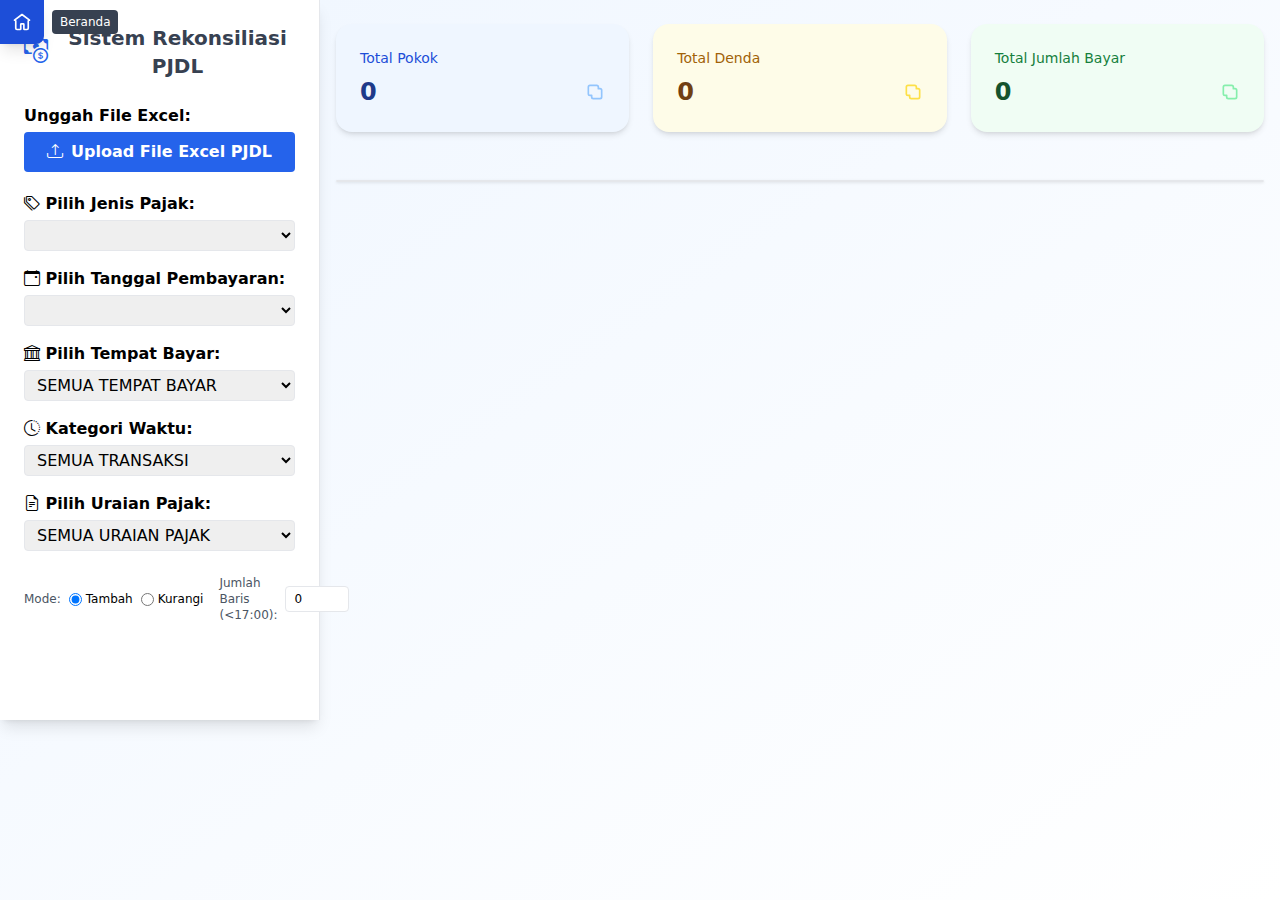
<file: SiRekonPJDL/index.html>
<!DOCTYPE html>
<html lang="id">

<head>
    <meta charset="UTF-8">
    <title>SiRekon PJDL | Sistem Rekonsiliasi PJDL</title>
    <link rel="stylesheet" href="../assets/icons/bootstrap-icons.min.css">
    <script src="../assets/xlsx.full.min.js"></script>
    <script src="../assets/tailwind.js"></script>
</head>

<body class="bg-gradient-to-br from-blue-50 to-white min-h-screen">
    <div class="flex flex-col md:flex-row max-w-7xl w-full mx-auto min-h-[80vh]">
        <!-- Sidebar -->
        <aside class="w-full md:w-1/4 max-w-full md:max-w-xs bg-white shadow-lg p-4 md:p-6 flex flex-col gap-4 border-b md:border-b-0 md:border-r border-gray-200">
            <div class="flex items-center gap-3 mb-2 justify-center md:justify-start">
                <i class="bi bi-cash-coin text-blue-600 text-2xl"></i>
                <h2 class="text-xl font-bold text-gray-700 text-center">Sistem Rekonsiliasi PJDL
                </h2>
            </div>
            <div>
                <label for="input-excel" class="block font-semibold mb-1">Unggah File Excel:</label>
                <label for="input-excel"
                    class="flex items-center gap-2 cursor-pointer bg-blue-600 hover:bg-blue-700 text-white px-4 py-2 rounded transition font-semibold w-full justify-center">
                    <i class="bi bi-upload"></i>
                    Upload File Excel PJDL
                    <input type="file" id="input-excel" accept=".xlsx,.xls" class="hidden" />
                </label>
                <span id="file-name" class="block text-xs text-gray-500 mt-1"></span>
            </div>
            <div>
                <label class="block font-semibold mb-1"><i class="bi bi-tags"></i> Pilih Jenis Pajak:</label>
                <select id="jenispajak-select"
                    class="w-full px-2 py-1 border rounded focus:ring-2 focus:ring-blue-200"></select>
            </div>
            <div>
                <label class="block font-semibold mb-1"><i class="bi bi-calendar-event"></i> Pilih Tanggal
                    Pembayaran:</label>
                <select id="tanggal-select"
                    class="w-full px-2 py-1 border rounded focus:ring-2 focus:ring-blue-200"></select>
            </div>
            <div>
                <label class="block font-semibold mb-1"><i class="bi bi-bank"></i> Pilih Tempat Bayar:</label>
                <select id="tempatbayar-select"
                    class="w-full px-2 py-1 border rounded focus:ring-2 focus:ring-blue-200">
                    <option value="">SEMUA TEMPAT BAYAR</option>
                    <option value="PJDLU">PJDLU</option>
                    <option value="PJDLQRIS">PJDLQRIS</option>
                    <option value="PJDLVA">PJDLVA</option>
                </select>
            </div>
            <div>
                <label class="block font-semibold mb-1"><i class="bi bi-clock-history"></i> Kategori Waktu:</label>
                <select id="waktu-select" class="w-full px-2 py-1 border rounded focus:ring-2 focus:ring-blue-200">
                    <option value="">SEMUA TRANSAKSI</option>
                    <option value="akhir">Akhir Pembayaran (&lt; 17:00)</option>
                    <option value="pelimpahan">Tgl Pelimpahan (&ge; 17:00)</option>
                </select>
            </div>
            <div>
                <label class="block font-semibold mb-1"><i class="bi bi-file-earmark-text"></i> Pilih Uraian
                    Pajak:</label>
                <select id="uraianspajak-select"
                    class="w-full px-2 py-1 border rounded focus:ring-2 focus:ring-blue-200">
                    <option value="">SEMUA URAIAN PAJAK</option>
                </select>
            </div>
            <div class="flex gap-2 mt-2 items-center">
                <label class="text-xs text-gray-600">Mode:</label>
                <label class="text-xs flex items-center gap-1">
                    <input type="radio" name="mode-extra-rows" id="mode-tambah" value="tambah" checked>
                    Tambah
                </label>
                <label class="text-xs flex items-center gap-1">
                    <input type="radio" name="mode-extra-rows" id="mode-kurang" value="kurang">
                    Kurangi
                </label>
                <label for="input-extra-rows" class="text-xs text-gray-600 ml-2">Jumlah Baris (&lt;17:00):</label>
                <input id="input-extra-rows" type="number" min="0" value="0" class="w-16 px-2 py-1 border rounded text-xs" />
            </div>
        </aside>
        <!-- Main Content -->
        <main class="flex-1 md:px-4 mt-6 flex flex-col gap-6">
            <!-- Ringkasan -->
            <div id="summaryCards" class="mb-6 grid grid-cols-1 md:grid-cols-3 gap-6">
                <div class="bg-blue-50 p-6 rounded-2xl shadow-md flex flex-col justify-between">
                    <p class="text-sm font-medium text-blue-700 mb-2">Total Pokok</p>
                    <div class="flex items-center justify-between">
                        <p id="total-pokok" class="text-2xl font-bold text-blue-900">0</p>
                        <button onclick="copyTotal('total-pokok')" title="Salin Total Pokok"
                            class="ml-3 text-blue-300 hover:text-blue-500 transition-colors">
                            <svg xmlns="http://www.w3.org/2000/svg" class="h-5 w-5" fill="none" viewBox="0 0 24 24"
                                stroke="currentColor">
                                <path stroke-linecap="round" stroke-linejoin="round" stroke-width="2"
                                    d="M8 16H6a2 2 0 01-2-2V6a2 2 0 012-2h8a2 2 0 012 2v2M8 16v2a2 2 0 002 2h8a2 2 0 002-2v-8a2 2 0 00-2-2h-2" />
                            </svg>
                        </button>
                    </div>
                </div>
                <div class="bg-yellow-50 p-6 rounded-2xl shadow-md flex flex-col justify-between">
                    <p class="text-sm font-medium text-yellow-700 mb-2">Total Denda</p>
                    <div class="flex items-center justify-between">
                        <p id="total-denda" class="text-2xl font-bold text-yellow-900">0</p>
                        <button onclick="copyTotal('total-denda')" title="Salin Total Denda"
                            class="ml-3 text-yellow-300 hover:text-yellow-500 transition-colors">
                            <svg xmlns="http://www.w3.org/2000/svg" class="h-5 w-5" fill="none" viewBox="0 0 24 24"
                                stroke="currentColor">
                                <path stroke-linecap="round" stroke-linejoin="round" stroke-width="2"
                                    d="M8 16H6a2 2 0 01-2-2V6a2 2 0 012-2h8a2 2 0 012 2v2M8 16v2a2 2 0 002 2h8a2 2 0 002-2v-8a2 2 0 00-2-2h-2" />
                            </svg>
                        </button>
                    </div>
                </div>
                <div class="bg-green-50 p-6 rounded-2xl shadow-md flex flex-col justify-between">
                    <p class="text-sm font-medium text-green-700 mb-2">Total Jumlah Bayar</p>
                    <div class="flex items-center justify-between">
                        <p id="total-jumlah" class="text-2xl font-bold text-green-900">0</p>
                        <button onclick="copyTotal('total-jumlah')" title="Salin Total Jumlah"
                            class="ml-3 text-green-300 hover:text-green-500 transition-colors">
                            <svg xmlns="http://www.w3.org/2000/svg" class="h-5 w-5" fill="none" viewBox="0 0 24 24"
                                stroke="currentColor">
                                <path stroke-linecap="round" stroke-linejoin="round" stroke-width="2"
                                    d="M8 16H6a2 2 0 01-2-2V6a2 2 0 012-2h8a2 2 0 012 2v2M8 16v2a2 2 0 002 2h8a2 2 0 002-2v-8a2 2 0 00-2-2h-2" />
                            </svg>
                        </button>
                    </div>
                </div>
            </div>
            <!-- Tabel -->
            <div class="overflow-x-auto overflow-y-auto max-h-[60vh] bg-white rounded-lg shadow border border-gray-200">
                <table id="excel-table" class="min-w-full table-auto border-collapse text-sm">
                    <!-- Table content will be rendered here -->
                </table>
            </div>
        </main>
    </div>

    <a href="../"
        class="group fixed top-0 left-0 bg-blue-600 hover:bg-blue-700 text-white p-3 rounded-br-lg shadow-lg z-50 transition duration-300 ease-in-out"
        title="Kembali ke Beranda">
        <svg xmlns="http://www.w3.org/2000/svg" class="h-5 w-5" fill="none" viewBox="0 0 24 24" stroke="currentColor"
            stroke-width="2">
            <path stroke-linecap="round" stroke-linejoin="round"
                d="M3 9.75L12 3l9 6.75M4.5 10.5v9a1.5 1.5 0 001.5 1.5h3.75a.75.75 0 00.75-.75V15a.75.75 0 01.75-.75h2.25a.75.75 0 01.75.75v5.25c0 .414.336.75.75.75H18a1.5 1.5 0 001.5-1.5v-9" />
        </svg>
        <div
            class="absolute top-1/2 left-full ml-2 -translate-y-1/2 opacity-0 pointer-events-none group-hover:opacity-100 group-hover:pointer-events-auto bg-gray-700 text-white text-xs px-2 py-1 rounded transition-opacity duration-300 whitespace-nowrap">
            Beranda
        </div>
    </a>

    <script>
        let excelData = [];
        let headers = [];

        // Indeks kolom tanggal pembayaran (misal kolom U = 20)
        const tanggalBayarIdx = 20;
        // Kolom yang ingin ditampilkan (indeks dimulai dari 0)
        const selectedCols = [1, 3, 13, 14, 17, 20, 22];

        document.getElementById('input-excel').addEventListener('change', function (e) {
            const file = e.target.files[0];
            const reader = new FileReader();
            reader.onload = function (e) {
                const data = new Uint8Array(e.target.result);
                const workbook = XLSX.read(data, { type: 'array' });
                const sheet = workbook.Sheets[workbook.SheetNames[0]];
                excelData = XLSX.utils.sheet_to_json(sheet, { header: 1 });
                headers = excelData[0];
                // Urutkan data sejak awal
                const sorted = [headers].concat(sortByTanggalWaktu(excelData.slice(1)));
                excelData = sorted;
                renderJenisPajakOptions();
                renderTanggalOptions();
                renderUraianPajakOptions();
                renderTable(excelData);
            };
            reader.readAsArrayBuffer(file);
        });

        function filterAndRender() {
            const jenis = document.getElementById('jenispajak-select').value;
            const tgl = document.getElementById('tanggal-select').value;
            const tempat = document.getElementById('tempatbayar-select').value;
            const waktu = document.getElementById('waktu-select').value;
            const uraian = document.getElementById('uraianspajak-select').value;
            const mode = document.querySelector('input[name="mode-extra-rows"]:checked').value;
            let filtered = excelData.slice(1);

            if (jenis) {
                filtered = filtered.filter(row => {
                    let val = normalizeJenis(row[1]);
                    return val === jenis;
                });
            }
            if (tgl) {
                filtered = filtered.filter(row => {
                    let tglFull = row[tanggalBayarIdx];
                    if (typeof tglFull !== 'string') tglFull = String(tglFull || '').trim();
                    return tglFull.substr(0, 10) === tgl;
                });
            }
            if (tempat) {
                const tempatBayarIdx = 22;
                filtered = filtered.filter(row => {
                    let tempatVal = row[tempatBayarIdx];
                    if (typeof tempatVal !== 'string') tempatVal = String(tempatVal || '').trim();
                    if (tempat === 'PJDLU') {
                        return [
                            'Bank BJB - Internet Banking',
                            'Bank BJB - Mobile Banking',
                            'Bank BJB - TELER',
                            'Bank BJB - Lainnya',
                            'Bank BJB - POS'
                        ].includes(tempatVal);
                    }
                    if (tempat === 'PJDLQRIS') {
                        return tempatVal === 'Bank BJB - QRIS';
                    }
                    if (tempat === 'PJDLVA') {
                        return tempatVal === 'Bank BJB - Virtual Account';
                    }
                    return true;
                });
            }
            if (waktu) {
                filtered = filtered.filter(row => {
                    let tglFull = row[tanggalBayarIdx];
                    if (typeof tglFull !== 'string') tglFull = String(tglFull || '').trim();
                    let jamMenit = '';
                    const match = tglFull.match(/\b(\d{2}:\d{2})/);
                    if (match) jamMenit = match[1];
                    if (!jamMenit) return false;
                    if (waktu === 'akhir') {
                        return jamMenit < '17:00';
                    }
                    if (waktu === 'pelimpahan') {
                        return jamMenit >= '17:00';
                    }
                    return true;
                });

                // MODE TAMBAH: Tambahkan baris extra jika ada
                if (mode === 'tambah' && extraRows.length > 0) {
                    filtered = extraRows.concat(filtered);
                }

                // MODE KURANG: Kurangi baris dari hasil filter
                if (mode === 'kurang' && kurangiCount !== 0) {
                    if (waktu === 'akhir' && kurangiCount < 0) {
                        // Kurangi dari bawah
                        filtered = filtered.slice(0, filtered.length + kurangiCount);
                    } else if (kurangiCount > 0) {
                        // Kurangi dari atas
                        filtered = filtered.slice(kurangiCount);
                    }
                }
            }
            if (uraian) {
                filtered = filtered.filter(row => {
                    let val = row[3];
                    if (typeof val !== 'string') val = String(val || '').trim();
                    return val === uraian;
                });
            }
            // Urutkan hasil filter
            filtered = sortByTanggalWaktu(filtered);
            renderTable([headers].concat(filtered));
        }

        function renderTanggalOptions() {
            const select = document.getElementById('tanggal-select');
            select.innerHTML = '<option value="">-- Semua Tanggal --</option>';
            const jenis = document.getElementById('jenispajak-select').value;
            const tanggalCount = {};
            excelData.slice(1).forEach(row => {
                let matchJenis = true;
                if (jenis) {
                    let val = normalizeJenis(row[1]);
                    matchJenis = val === jenis;
                }
                if (matchJenis) {
                    let tglFull = row[tanggalBayarIdx];
                    if (typeof tglFull !== 'string') tglFull = String(tglFull || '').trim();
                    const tgl = tglFull.substr(0, 10);
                    if (tgl && tgl !== 'undefined') {
                        tanggalCount[tgl] = (tanggalCount[tgl] || 0) + 1;
                    }
                }
            });
            Object.keys(tanggalCount)
                .sort((a, b) => {
                    // Ubah dari DD-MM-YYYY atau DD/MM/YYYY ke YYYYMMDD untuk sorting
                    // Jika format sudah YYYY-MM-DD, cukup ganti '-' jadi '' saja
                    const toSortable = s => {
                        // Deteksi format
                        if (/^\d{2}-\d{2}-\d{4}$/.test(s)) {
                            const [d, m, y] = s.split('-');
                            return `${y}${m}${d}`;
                        } else if (/^\d{4}-\d{2}-\d{2}$/.test(s)) {
                            return s.replace(/-/g, '');
                        } else if (/^\d{2}\/\d{2}\/\d{4}$/.test(s)) {
                            const [d, m, y] = s.split('/');
                            return `${y}${m}${d}`;
                        }
                        return s;
                    };
                    return toSortable(a).localeCompare(toSortable(b));
                })
                .forEach(tgl => {
                    const opt = document.createElement('option');
                    opt.value = tgl;
                    opt.textContent = `${tgl} - (${tanggalCount[tgl]})`;
                    select.appendChild(opt);
                });
        }

        function renderJenisPajakOptions() {
            const jenisPajakIdx = 1;
            const select = document.getElementById('jenispajak-select');
            select.innerHTML = '<option value="">-- Semua Jenis Pajak --</option>';
            const jenisSet = new Set();
            excelData.slice(1).forEach(row => {
                let jenis = normalizeJenis(row[jenisPajakIdx]);
                if (jenis && jenis !== 'undefined') jenisSet.add(jenis);
            });
            Array.from(jenisSet).sort().forEach(jenis => {
                const opt = document.createElement('option');
                opt.value = jenis;
                opt.textContent = jenis;
                select.appendChild(opt);
            });
        }

        function renderUraianPajakOptions() {
            const select = document.getElementById('uraianspajak-select');
            select.innerHTML = '<option value="">SEMUA URAIAN PAJAK</option>';

            const jenis = document.getElementById('jenispajak-select').value;
            const tgl = document.getElementById('tanggal-select').value;
            const tempat = document.getElementById('tempatbayar-select').value;
            const waktu = document.getElementById('waktu-select').value;

            let filtered = excelData.slice(1);

            if (jenis) {
                filtered = filtered.filter(row => normalizeJenis(row[1]) === jenis);
            }
            if (tgl) {
                filtered = filtered.filter(row => {
                    let tglFull = row[tanggalBayarIdx];
                    if (typeof tglFull !== 'string') tglFull = String(tglFull || '').trim();
                    return tglFull.substr(0, 10) === tgl;
                });
            }
            if (tempat) {
                const tempatBayarIdx = 22;
                filtered = filtered.filter(row => {
                    let tempatVal = row[tempatBayarIdx];
                    if (typeof tempatVal !== 'string') tempatVal = String(tempatVal || '').trim();
                    if (tempat === 'PJDLU') {
                        return [
                            'Bank BJB - Internet Banking',
                            'Bank BJB - Mobile Banking',
                            'Bank BJB - TELER',
                            'Bank BJB - Lainnya',
                            'Bank BJB - POS'
                        ].includes(tempatVal);
                    }
                    if (tempat === 'PJDLQRIS') {
                        return tempatVal === 'Bank BJB - QRIS';
                    }
                    if (tempat === 'PJDLVA') {
                        return tempatVal === 'Bank BJB - Virtual Account';
                    }
                    return true;
                });
            }
            if (waktu) {
                filtered = filtered.filter(row => {
                    let tglFull = row[tanggalBayarIdx];
                    if (typeof tglFull !== 'string') tglFull = String(tglFull || '').trim();
                    let jamMenit = '';
                    const match = tglFull.match(/\b(\d{2}:\d{2})/);
                    if (match) jamMenit = match[1];
                    if (!jamMenit) return false;
                    if (waktu === 'akhir') {
                        return jamMenit < '17:00';
                    }
                    if (waktu === 'pelimpahan') {
                        return jamMenit >= '17:00';
                    }
                    return true;
                });
            }

            // Ambil uraian pajak unik dari hasil filter
            const uraianSet = new Set();
            filtered.forEach(row => {
                let uraian = row[3];
                if (typeof uraian !== 'string') uraian = String(uraian || '').trim();
                if (uraian && uraian !== 'undefined') uraianSet.add(uraian);
            });

            Array.from(uraianSet).sort().forEach(uraian => {
                const opt = document.createElement('option');
                opt.value = uraian;
                opt.textContent = uraian;
                select.appendChild(opt);
            });
        }

        function renderTable(data) {
            const table = document.getElementById('excel-table');
            table.innerHTML = '';

            // Render header
            const thead = document.createElement('tr');
            selectedCols.forEach(idx => {
                const th = document.createElement('th');
                th.textContent = headers[idx] !== undefined ? headers[idx] : '';
                th.className = "bg-blue-100 border-b font-semibold text-gray-700 px-3 py-2";
                thead.appendChild(th);
            });
            table.appendChild(thead);

            // Render data
            data.slice(1).forEach(row => {
                const tr = document.createElement('tr');
                selectedCols.forEach(idx => {
                    const td = document.createElement('td');
                    let cellValue = row[idx] !== undefined ? row[idx] : '';

                    // Format angka untuk kolom Pokok (13), Denda (14), dan Jumlah Bayar (17)
                    if ([13, 14, 17].includes(idx)) {
                        const numericValue = parseFloat(cellValue.toString().replace(/[^0-9.-]/g, '')) || 0;
                        cellValue = numericValue.toLocaleString('id-ID');
                    }

                    td.textContent = cellValue;
                    td.className = "border-b px-3 py-1";
                    tr.appendChild(td);
                });
                table.appendChild(tr);
            });

            // Tampilkan total summary
            renderTotalSummary(data);

            // Scroll otomatis ke bawah jika kategori waktu "akhir"
            const waktu = document.getElementById('waktu-select').value;
            if (waktu === 'akhir') {
                // Tunggu render selesai, lalu scroll
                setTimeout(() => {
                    const tableWrapper = table.parentElement;
                    tableWrapper.scrollTop = tableWrapper.scrollHeight;
                }, 0);
            }
        }

        function renderTotalSummary(data) {
            // Data tanpa header
            const rows = data.slice(1);
            // Kolom: Pokok = 13, Denda = 14, Jumlah Bayar = 17
            const idxPokok = 13;
            const idxDenda = 14;
            const idxJumlah = 17;

            let totalPokok = 0, totalDenda = 0, totalJumlah = 0;
            rows.forEach(row => {
                let pokok = parseFloat((row[idxPokok] || '0').toString().replace(/[^0-9.-]/g, '')) || 0;
                let denda = parseFloat((row[idxDenda] || '0').toString().replace(/[^0-9.-]/g, '')) || 0;
                let jumlah = parseFloat((row[idxJumlah] || '0').toString().replace(/[^0-9.-]/g, '')) || 0;
                totalPokok += pokok;
                totalDenda += denda;
                totalJumlah += jumlah;
            });

            document.getElementById('total-pokok').textContent = totalPokok.toLocaleString('id-ID');
            document.getElementById('total-denda').textContent = totalDenda.toLocaleString('id-ID');
            document.getElementById('total-jumlah').textContent = totalJumlah.toLocaleString('id-ID');
        }

        function normalizeJenis(jenis) {
            if (typeof jenis !== 'string') jenis = String(jenis || '').trim();
            return jenis.replace(/\s*\(NonReg\)$/i, '').trim();
        }

        function sortByTanggalWaktu(data) {
            return data
                .filter(row => {
                    // Cek minimal ada satu kolom terisi (selain header)
                    return row && row.some(cell => cell !== undefined && String(cell).trim() !== '');
                })
                .sort((a, b) => {
                    let tA = a[tanggalBayarIdx] || '';
                    let tB = b[tanggalBayarIdx] || '';
                    if (typeof tA !== 'string') tA = String(tA || '').trim();
                    if (typeof tB !== 'string') tB = String(tB || '').trim();
                    const toSortable = s => {
                        const [d, m, yAndTime] = s.split('-');
                        if (!yAndTime) return '';
                        const [y, time] = yAndTime.split(' ');
                        return `${y}-${m}-${d}${time ? ' ' + time : ''}`;
                    };
                    return toSortable(tA).localeCompare(toSortable(tB));
                });
        }

        // Event listener
        document.getElementById('jenispajak-select').addEventListener('change', function () {
            renderTanggalOptions(); // Update tanggal sesuai jenis pajak
            renderUraianPajakOptions(); // Update uraian pajak sesuai jenis pajak
            filterAndRender(); // Render ulang tabel
        });
        document.getElementById('tanggal-select').addEventListener('change', filterAndRender);
        document.getElementById('tempatbayar-select').addEventListener('change', function () {
            renderUraianPajakOptions();
            filterAndRender();
        });
        document.getElementById('waktu-select').addEventListener('change', filterAndRender);
        document.getElementById('uraianspajak-select').addEventListener('change', filterAndRender);

        function copyTotal(id) {
            const el = document.getElementById(id);
            if (el) {
                const val = el.textContent.replace(/\./g, '').replace(/,/g, '.'); // handle ribuan
                navigator.clipboard.writeText(val).then(() => {
                    showCopyNotification(`Nominal "${el.textContent}" berhasil disalin!`);
                });
            }
        }

        // Tambahkan fungsi notifikasi sederhana
        function showCopyNotification(msg) {
            let notif = document.getElementById('copy-notif');
            if (!notif) {
                notif = document.createElement('div');
                notif.id = 'copy-notif';
                notif.className = 'fixed top-6 right-6 bg-green-500 text-white px-4 py-2 rounded shadow z-50 transition-opacity';
                document.body.appendChild(notif);
            }
            notif.textContent = msg;
            notif.style.opacity = '1';
            setTimeout(() => {
                notif.style.opacity = '0';
            }, 1500);
        }

        let extraRows = []; // Untuk baris tambahan pada waktu >=17:00
        let kurangiCount = 0; // Untuk menyimpan jumlah baris yang ingin dikurangi pada mode kurangi

        document.getElementById('input-extra-rows').addEventListener('input', handleExtraRowsInput);
        document.getElementById('mode-tambah').addEventListener('change', handleExtraRowsInput);
        document.getElementById('mode-kurang').addEventListener('change', handleExtraRowsInput);

        function handleExtraRowsInput() {
            const waktu = document.getElementById('waktu-select').value;
            const tgl = document.getElementById('tanggal-select').value;
            const input = document.getElementById('input-extra-rows');
            const mode = document.querySelector('input[name="mode-extra-rows"]:checked').value;
            let jumlah = parseInt(input.value, 10) || 0;

            extraRows = [];
            kurangiCount = 0;

            if (!waktu || !tgl) {
                filterAndRender();
                return;
            }

            if (mode === 'tambah') {
                // Tambah baris dari kategori lawan
                let filteredLawan = excelData.slice(1).filter(row => {
                    let tglFull = row[tanggalBayarIdx];
                    if (typeof tglFull !== 'string') tglFull = String(tglFull || '').trim();
                    let jamMenit = '';
                    const match = tglFull.match(/\b(\d{2}:\d{2})/);
                    if (match) jamMenit = match[1];
                    if (!jamMenit) return false;
                    if (tglFull.substr(0, 10) !== tgl) return false;
                    // Lawan: jika waktu pelimpahan, ambil <17:00; jika waktu akhir, ambil >=17:00
                    if (waktu === 'pelimpahan') return jamMenit < '17:00';
                    if (waktu === 'akhir') return jamMenit >= '17:00';
                    return false;
                });
                if (jumlah > filteredLawan.length) {
                    showCopyNotification('Jumlah baris yang tersedia hanya ' + filteredLawan.length);
                    jumlah = filteredLawan.length;
                    input.value = jumlah;
                }
                extraRows = filteredLawan.slice(filteredLawan.length - jumlah);
            } else if (mode === 'kurang') {
                // Kurangi dari hasil filter utama
                let filteredUtama = excelData.slice(1).filter(row => {
                    let tglFull = row[tanggalBayarIdx];
                    if (typeof tglFull !== 'string') tglFull = String(tglFull || '').trim();
                    let jamMenit = '';
                    const match = tglFull.match(/\b(\d{2}:\d{2})/);
                    if (match) jamMenit = match[1];
                    if (!jamMenit) return false;
                    if (tglFull.substr(0, 10) !== tgl) return false;
                    if (waktu === 'pelimpahan') return jamMenit >= '17:00';
                    if (waktu === 'akhir') return jamMenit < '17:00';
                    return false;
                });
                if (jumlah > filteredUtama.length) {
                    showCopyNotification('Jumlah baris yang tersedia hanya ' + filteredUtama.length);
                    jumlah = filteredUtama.length;
                    input.value = jumlah;
                }
                if (waktu === 'akhir') {
                    // Kurangi dari bawah (desc)
                    kurangiCount = -jumlah; // gunakan negatif sebagai penanda
                } else {
                    // Kurangi dari atas (asc)
                    kurangiCount = jumlah;
                }
            }
            filterAndRender();
        }

        // Reset extraRows, kurangiCount, dan input jika filter waktu/tanggal berubah
        document.getElementById('waktu-select').addEventListener('change', function () {
            extraRows = [];
            kurangiCount = 0;
            document.getElementById('input-extra-rows').value = 0;
        });
        document.getElementById('tanggal-select').addEventListener('change', function () {
            extraRows = [];
            kurangiCount = 0;
            document.getElementById('input-extra-rows').value = 0;
        });
    </script>
</body>

</html>
</file>
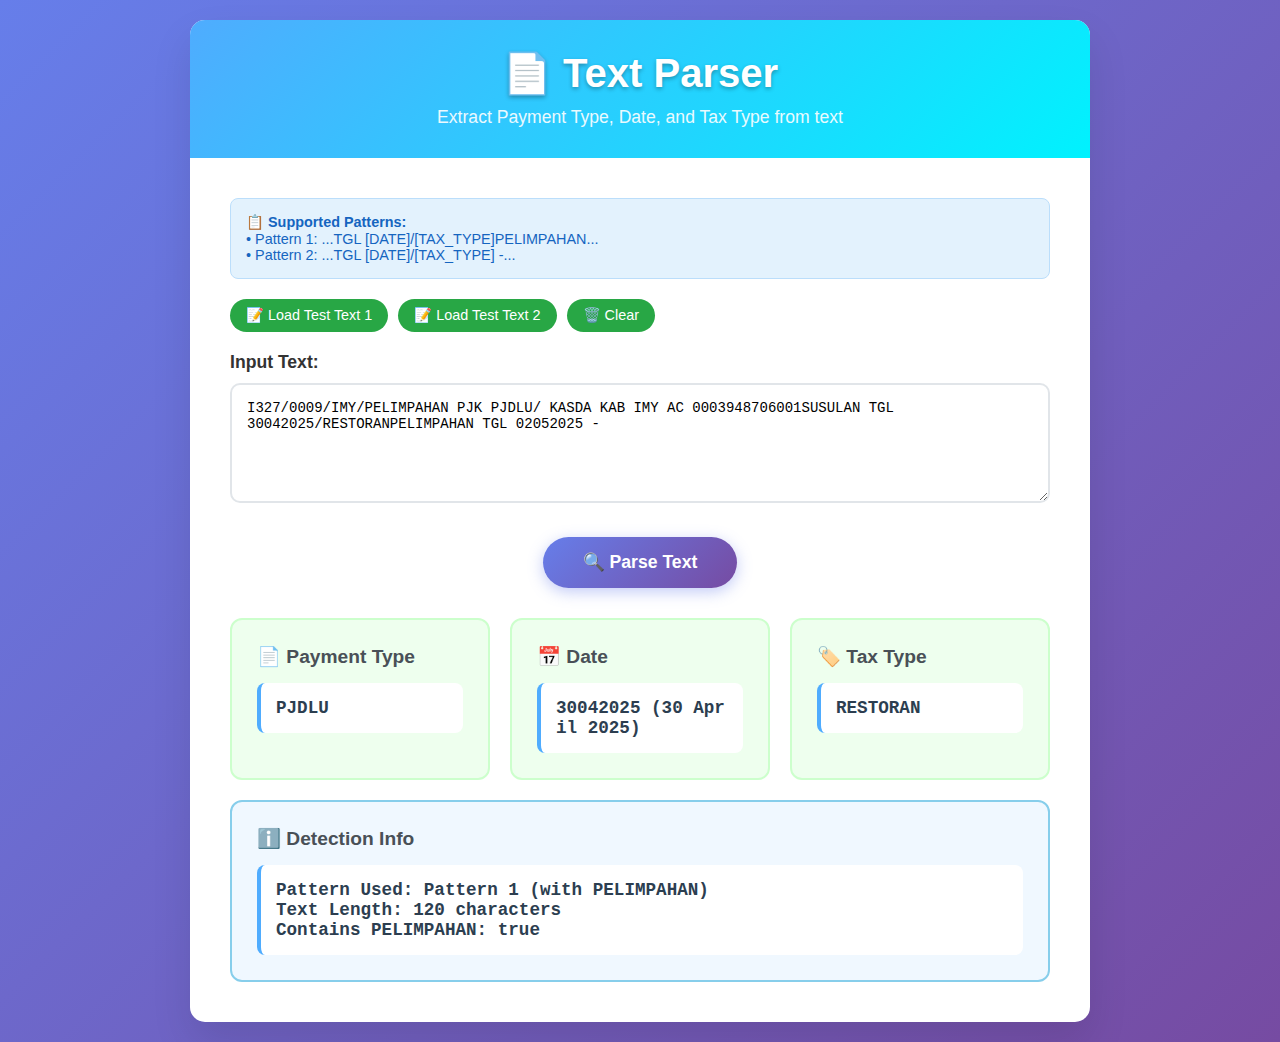
<file: SiRekonPJDL/test.html>
<!DOCTYPE html>
<html lang="en">

<head>
    <meta charset="UTF-8">
    <meta name="viewport" content="width=device-width, initial-scale=1.0">
    <title>Text Parser - Payment Type, Date, and Tax Type</title>
    <style>
        * {
            margin: 0;
            padding: 0;
            box-sizing: border-box;
        }

        body {
            font-family: 'Segoe UI', Tahoma, Geneva, Verdana, sans-serif;
            background: linear-gradient(135deg, #667eea 0%, #764ba2 100%);
            min-height: 100vh;
            padding: 20px;
        }

        .container {
            max-width: 900px;
            margin: 0 auto;
            background: white;
            border-radius: 15px;
            box-shadow: 0 20px 40px rgba(0, 0, 0, 0.1);
            overflow: hidden;
        }

        .header {
            background: linear-gradient(135deg, #4facfe 0%, #00f2fe 100%);
            color: white;
            padding: 30px;
            text-align: center;
        }

        .header h1 {
            font-size: 2.5em;
            margin-bottom: 10px;
            text-shadow: 0 2px 4px rgba(0, 0, 0, 0.3);
        }

        .header p {
            font-size: 1.1em;
            opacity: 0.9;
        }

        .content {
            padding: 40px;
        }

        .input-section {
            margin-bottom: 30px;
        }

        .input-section label {
            display: block;
            margin-bottom: 10px;
            font-weight: 600;
            color: #333;
            font-size: 1.1em;
        }

        .input-section textarea {
            width: 100%;
            padding: 15px;
            border: 2px solid #e1e5e9;
            border-radius: 10px;
            font-size: 14px;
            font-family: 'Courier New', monospace;
            resize: vertical;
            min-height: 120px;
            transition: border-color 0.3s ease;
        }

        .input-section textarea:focus {
            outline: none;
            border-color: #4facfe;
            box-shadow: 0 0 0 3px rgba(79, 172, 254, 0.1);
        }

        .button-container {
            text-align: center;
            margin: 30px 0;
        }

        .parse-btn {
            background: linear-gradient(135deg, #667eea 0%, #764ba2 100%);
            color: white;
            border: none;
            padding: 15px 40px;
            font-size: 1.1em;
            font-weight: 600;
            border-radius: 50px;
            cursor: pointer;
            transition: all 0.3s ease;
            box-shadow: 0 4px 15px rgba(102, 126, 234, 0.4);
        }

        .parse-btn:hover {
            transform: translateY(-2px);
            box-shadow: 0 6px 20px rgba(102, 126, 234, 0.6);
        }

        .parse-btn:active {
            transform: translateY(0);
        }

        .test-buttons {
            display: flex;
            gap: 10px;
            margin-bottom: 20px;
            flex-wrap: wrap;
        }

        .test-btn {
            background: #28a745;
            color: white;
            border: none;
            padding: 8px 16px;
            font-size: 0.9em;
            border-radius: 20px;
            cursor: pointer;
            transition: all 0.3s ease;
        }

        .test-btn:hover {
            background: #218838;
            transform: translateY(-1px);
        }

        .results {
            display: grid;
            grid-template-columns: repeat(auto-fit, minmax(250px, 1fr));
            gap: 20px;
            margin-top: 30px;
        }

        .result-card {
            background: #f8f9fa;
            border: 2px solid #e9ecef;
            border-radius: 12px;
            padding: 25px;
            transition: all 0.3s ease;
        }

        .result-card:hover {
            transform: translateY(-5px);
            box-shadow: 0 10px 25px rgba(0, 0, 0, 0.1);
            border-color: #4facfe;
        }

        .result-card h3 {
            color: #495057;
            margin-bottom: 15px;
            font-size: 1.2em;
            display: flex;
            align-items: center;
            gap: 10px;
        }

        .result-card .value {
            background: white;
            padding: 15px;
            border-radius: 8px;
            font-family: 'Courier New', monospace;
            font-size: 1.1em;
            font-weight: 600;
            color: #2c3e50;
            border-left: 4px solid #4facfe;
            word-break: break-all;
        }

        .icon {
            width: 20px;
            height: 20px;
            fill: #4facfe;
        }

        .error {
            background: #fee;
            border-color: #fcc;
            color: #c33;
        }

        .success {
            background: #efe;
            border-color: #cfc;
            color: #363;
        }

        .pattern-info {
            background: #e3f2fd;
            border: 1px solid #bbdefb;
            border-radius: 8px;
            padding: 15px;
            margin-bottom: 20px;
            font-size: 0.9em;
            color: #1565c0;
        }

        @media (max-width: 768px) {
            .container {
                margin: 10px;
                border-radius: 10px;
            }

            .header {
                padding: 20px;
            }

            .header h1 {
                font-size: 2em;
            }

            .content {
                padding: 20px;
            }

            .results {
                grid-template-columns: 1fr;
            }

            .test-buttons {
                flex-direction: column;
            }
        }
    </style>
</head>

<body>
    <div class="container">
        <div class="header">
            <h1>📄 Text Parser</h1>
            <p>Extract Payment Type, Date, and Tax Type from text</p>
        </div>

        <div class="content">
            <div class="pattern-info">
                <strong>📋 Supported Patterns:</strong><br>
                • Pattern 1: ...TGL [DATE]/[TAX_TYPE]PELIMPAHAN...<br>
                • Pattern 2: ...TGL [DATE]/[TAX_TYPE] -...
            </div>

            <div class="test-buttons">
                <button class="test-btn" onclick="loadTestText1()">📝 Load Test Text 1</button>
                <button class="test-btn" onclick="loadTestText2()">📝 Load Test Text 2</button>
                <button class="test-btn" onclick="clearText()">🗑️ Clear</button>
            </div>

            <div class="input-section">
                <label for="inputText">Input Text:</label>
                <textarea id="inputText" placeholder="Paste your text here..."></textarea>
            </div>

            <div class="button-container">
                <button class="parse-btn" onclick="parseText()">
                    🔍 Parse Text
                </button>
            </div>

            <div class="results" id="results"></div>
        </div>
    </div>

    <!-- ...bagian HTML dan CSS tetap sama, tidak berubah... -->

<script>
    // Test texts
    const testText1 = "I327/0009/IMY/PELIMPAHAN PJK PJDLU/ KASDA KAB IMY AC 0003948706001SUSULAN TGL 30042025/RESTORANPELIMPAHAN TGL 02052025 -";
    const testText2 = "I327/0009/IMY/PELIMPAHAN PJK PJDLVA KASDA KAB IMY AC 0003948706001TGL 02052025/RESTORAN -";

    function loadTestText1() {
        document.getElementById('inputText').value = testText1;
        parseText();
    }

    function loadTestText2() {
        document.getElementById('inputText').value = testText2;
        parseText();
    }

    function clearText() {
        document.getElementById('inputText').value = '';
        document.getElementById('results').innerHTML = '';
    }

    function parseText() {
        const inputText = document.getElementById('inputText').value.trim();
        const resultsContainer = document.getElementById('results');

        if (!inputText) {
            resultsContainer.innerHTML = `
                <div class="result-card error">
                    <h3>❌ Error</h3>
                    <div class="value">Please enter some text to parse</div>
                </div>
            `;
            return;
        }

        try {
            const paymentTypeMatch = inputText.match(/PJK\s+([A-Z]+)/);
            const paymentType = paymentTypeMatch ? paymentTypeMatch[1] : 'Not found';

            const dateMatch = inputText.match(/TGL\s+(\d{8})\//);
            const date = dateMatch ? dateMatch[1] : 'Not found';

            let taxType = 'Not found';
            let pattern = 'Unknown';

            if (date !== 'Not found') {
                const taxTypePattern1 = new RegExp(`${date}\/([A-Z]+)PELIMPAHAN`);
                const taxTypeMatch1 = inputText.match(taxTypePattern1);

                if (taxTypeMatch1) {
                    taxType = taxTypeMatch1[1];
                    pattern = 'Pattern 1 (with PELIMPAHAN)';
                } else {
                    const taxTypePattern2 = new RegExp(`${date}\/([A-Z]+)\\s+-`);
                    const taxTypeMatch2 = inputText.match(taxTypePattern2);

                    if (taxTypeMatch2) {
                        taxType = taxTypeMatch2[1];
                        pattern = 'Pattern 2 (without PELIMPAHAN)';
                    } else {
                        const taxTypePattern3 = new RegExp(`${date}\/([A-Z]+)`);
                        const taxTypeMatch3 = inputText.match(taxTypePattern3);

                        if (taxTypeMatch3) {
                            taxType = taxTypeMatch3[1];
                            pattern = 'Pattern 3 (fallback)';
                        }
                    }
                }
            }

            const formattedDate = formatDate(date);

            resultsContainer.innerHTML = `
                <div class="result-card success">
                    <h3>📄 Payment Type</h3>
                    <div class="value">${paymentType}</div>
                </div>

                <div class="result-card success">
                    <h3>📅 Date</h3>
                    <div class="value">${date}${formattedDate ? ` (${formattedDate})` : ''}</div>
                </div>

                <div class="result-card success">
                    <h3>🏷️ Tax Type</h3>
                    <div class="value">${taxType}</div>
                </div>

                <div class="result-card" style="grid-column: 1 / -1; background: #f0f8ff; border-color: #87ceeb;">
                    <h3>ℹ️ Detection Info</h3>
                    <div class="value">
                        Pattern Used: ${pattern}<br>
                        Text Length: ${inputText.length} characters<br>
                        Contains PELIMPAHAN: ${inputText.includes('PELIMPAHAN')}
                    </div>
                </div>
            `;
        } catch (error) {
            resultsContainer.innerHTML = `
                <div class="result-card error">
                    <h3>❌ Error</h3>
                    <div class="value">An error occurred while parsing the text: ${error.message}</div>
                </div>
            `;
        }
    }

    function formatDate(dateString) {
        if (dateString === 'Not found' || dateString.length !== 8) return null;

        try {
            const day = dateString.substring(0, 2);
            const month = dateString.substring(2, 4);
            const year = dateString.substring(4, 8);

            const months = [
                'January', 'February', 'March', 'April', 'May', 'June',
                'July', 'August', 'September', 'October', 'November', 'December'
            ];

            const monthName = months[parseInt(month) - 1];

            return monthName ? `${day} ${monthName} ${year}` : `${day}/${month}/${year}`;
        } catch {
            return null;
        }
    }

    window.addEventListener('load', () => {
        loadTestText1();

        document.getElementById('inputText').addEventListener('keydown', function (event) {
            if (event.ctrlKey && event.key === 'Enter') {
                parseText();
            }
        });
    });
</script>
</file>
